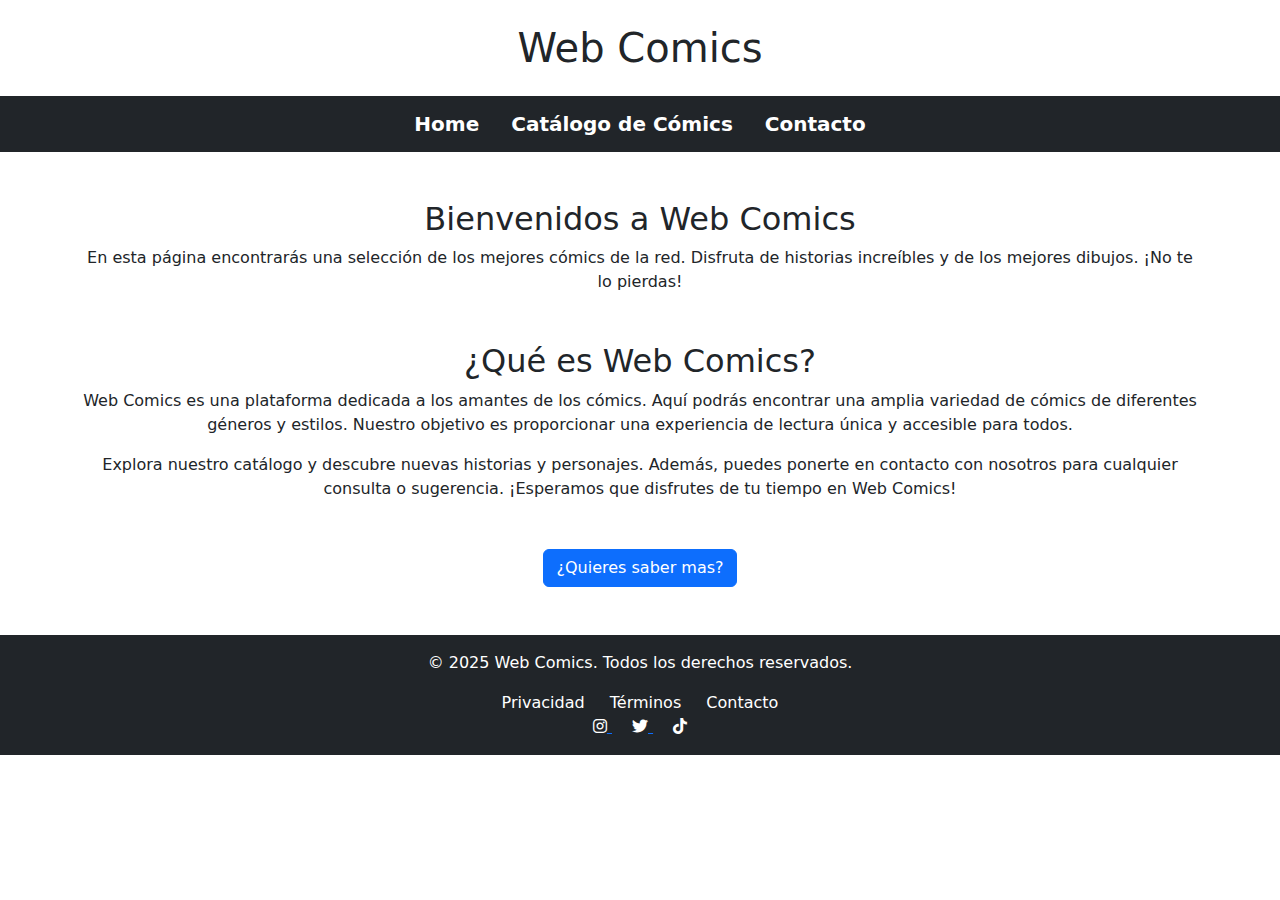
<file: index.html>
<!DOCTYPE html>
<html lang="en">

<head>
  <meta charset="UTF-8">
  <meta name="viewport" content="width=device-width, initial-scale=1.0">
  <title>Web Comics</title>
  <link rel="stylesheet" href="css/index.css">
  <!-- Iconos de bootstrap (redes sociales en mi caso:) -->
  <link rel="stylesheet" href="https://cdnjs.cloudflare.com/ajax/libs/font-awesome/6.5.1/css/all.min.css">
  <!-- Bootstrap 5 general -->
  <link rel="stylesheet" href="https://cdn.jsdelivr.net/npm/bootstrap@5.3.3/dist/css/bootstrap.min.css">


</head>

<body>
  <!--Creació d’una pàgina web de còmics amb Bootstrap 5
    Elementos a utiliar:
      -Grid System per organizar els elements a pantalla.
      -Navbar per a la navegació entre pàgines o seccions.  
      -Buttons par a la interacció amb els usuaris.
      -Cards per a presentar els còmics de forma atractiva
      -Progress Bars per a representar visualment información, com el % de lectura 
      -Footer per incloure información de contacte o drets d’autor-->

  <header>
    <h1 class="text-center my-4">Web Comics</h1>
    <nav class="navbar navbar-expand-lg navbar-dark bg-dark">
      <div class="container-fluid d-flex justify-content-center">
        <a class="navbar-brand fw-bold fs-5 mx-3" href="index.html">Home</a>
        <a class="navbar-brand fw-bold fs-5 mx-3" href="catalogo.html">Catálogo de Cómics</a>
        <a class="navbar-brand fw-bold fs-5 mx-3" href="contacto.html">Contacto</a>
      </div>
    </nav>
  </header>

  <main>
    <!-- Explicacion de la pagina -->
    <section class="container my-5">
      <h2 class="text-center">Bienvenidos a Web Comics</h2>
      <p class="text-center">En esta página encontrarás una selección de los mejores cómics de la red. Disfruta de
        historias increíbles y de los mejores dibujos. ¡No te lo pierdas!</p>
    </section>

    <!-- Sección de explicación -->
    <section class="container my-5">
      <h2 class="text-center">¿Qué es Web Comics?</h2>
      <p class="text-center">Web Comics es una plataforma dedicada a los amantes de los cómics. Aquí podrás encontrar
        una amplia variedad de cómics de diferentes géneros y estilos. Nuestro objetivo es proporcionar una experiencia
        de lectura única y accesible para todos.</p>
      <p class="text-center">Explora nuestro catálogo y descubre nuevas historias y personajes. Además, puedes ponerte
        en contacto con nosotros para cualquier consulta o sugerencia. ¡Esperamos que disfrutes de tu tiempo en Web
        Comics!</p>
    </section>
  </main>


  <!-- Button trigger modal -->
  <div class="text-center my-5">
    <button type="button" class="btn btn-primary" data-bs-toggle="modal" data-bs-target="#exampleModal">
      ¿Quieres saber mas?
    </button>
  </div>

  <!-- Modal -->
  <div class="modal fade" id="exampleModal" tabindex="-1" aria-labelledby="exampleModalLabel" aria-hidden="true">
    <div class="modal-dialog">
      <div class="modal-content">
        <div class="modal-header">
          <h1 class="modal-title fs-5" id="exampleModalLabel">¡Visita la web oficial de marvel para mas informacion!</h1>
          <button type="button" class="btn-close" data-bs-dismiss="modal" aria-label="Close"></button>
        </div>
        <div class="modal-footer">
          <a href="https://www.marvel.com/comics" class="btn btn-primary">Clica y visita</a>
        </div>
      </div>
    </div>
  </div>



  <footer>
    <div class="container-fluid bg-dark text-white text-center py-3">
      <p>&copy; 2025 Web Comics. Todos los derechos reservados.</p>
      <div>
        <a href="#" style="margin: 0 10px; text-decoration: none; color: #ffffff;">Privacidad</a>
        <a href="#" style="margin: 0 10px; text-decoration: none; color: #ffffff;">Términos</a>
        <a href="#" style="margin: 0 10px; text-decoration: none; color: #ffffff;">Contacto</a>
      </div>
      <div>
        <a href="https://www.instagram.com/accounts/login/?locale=es_ES" style="margin: 0 10px;">
          <i class="fab fa-instagram" style="color: #ffffff;"></i>
        </a>
        <a href="https://x.com/?mx=2" style="margin: 0 10px;">
          <i class="fab fa-twitter" style="color: #ffffff;"></i>
        </a>
        <a href="https://www.tiktok.com/es/" style="margin: 0 10px;">
          <i class="fab fa-tiktok" style="color: #ffffff;"></i>
        </a>
      </div>
    </div>
  </footer>

  <!-- Bootstrap 5 JS -->
  <script src="https://cdn.jsdelivr.net/npm/bootstrap@5.3.3/dist/js/bootstrap.min.js" integrity="sha384-0pUGZvbkm6XF6gxjEnlmuGrJXVbNuzT9qBBavbLwCsOGabYfZo0T0to5eqruptLy" crossorigin="anonymous"></script>
  <!-- Bootstrap 5 JS con popper.js -->
  <script src="https://cdn.jsdelivr.net/npm/bootstrap@5.3.3/dist/js/bootstrap.bundle.min.js" integrity="sha384-ho+yB90D+AF1U0UptL3PsZNnW3cocInFYKx+H/r+93EavpN+X9/2z5oR8q5KWp6m" crossorigin="anonymous"></script>

</body>

</html>
</file>
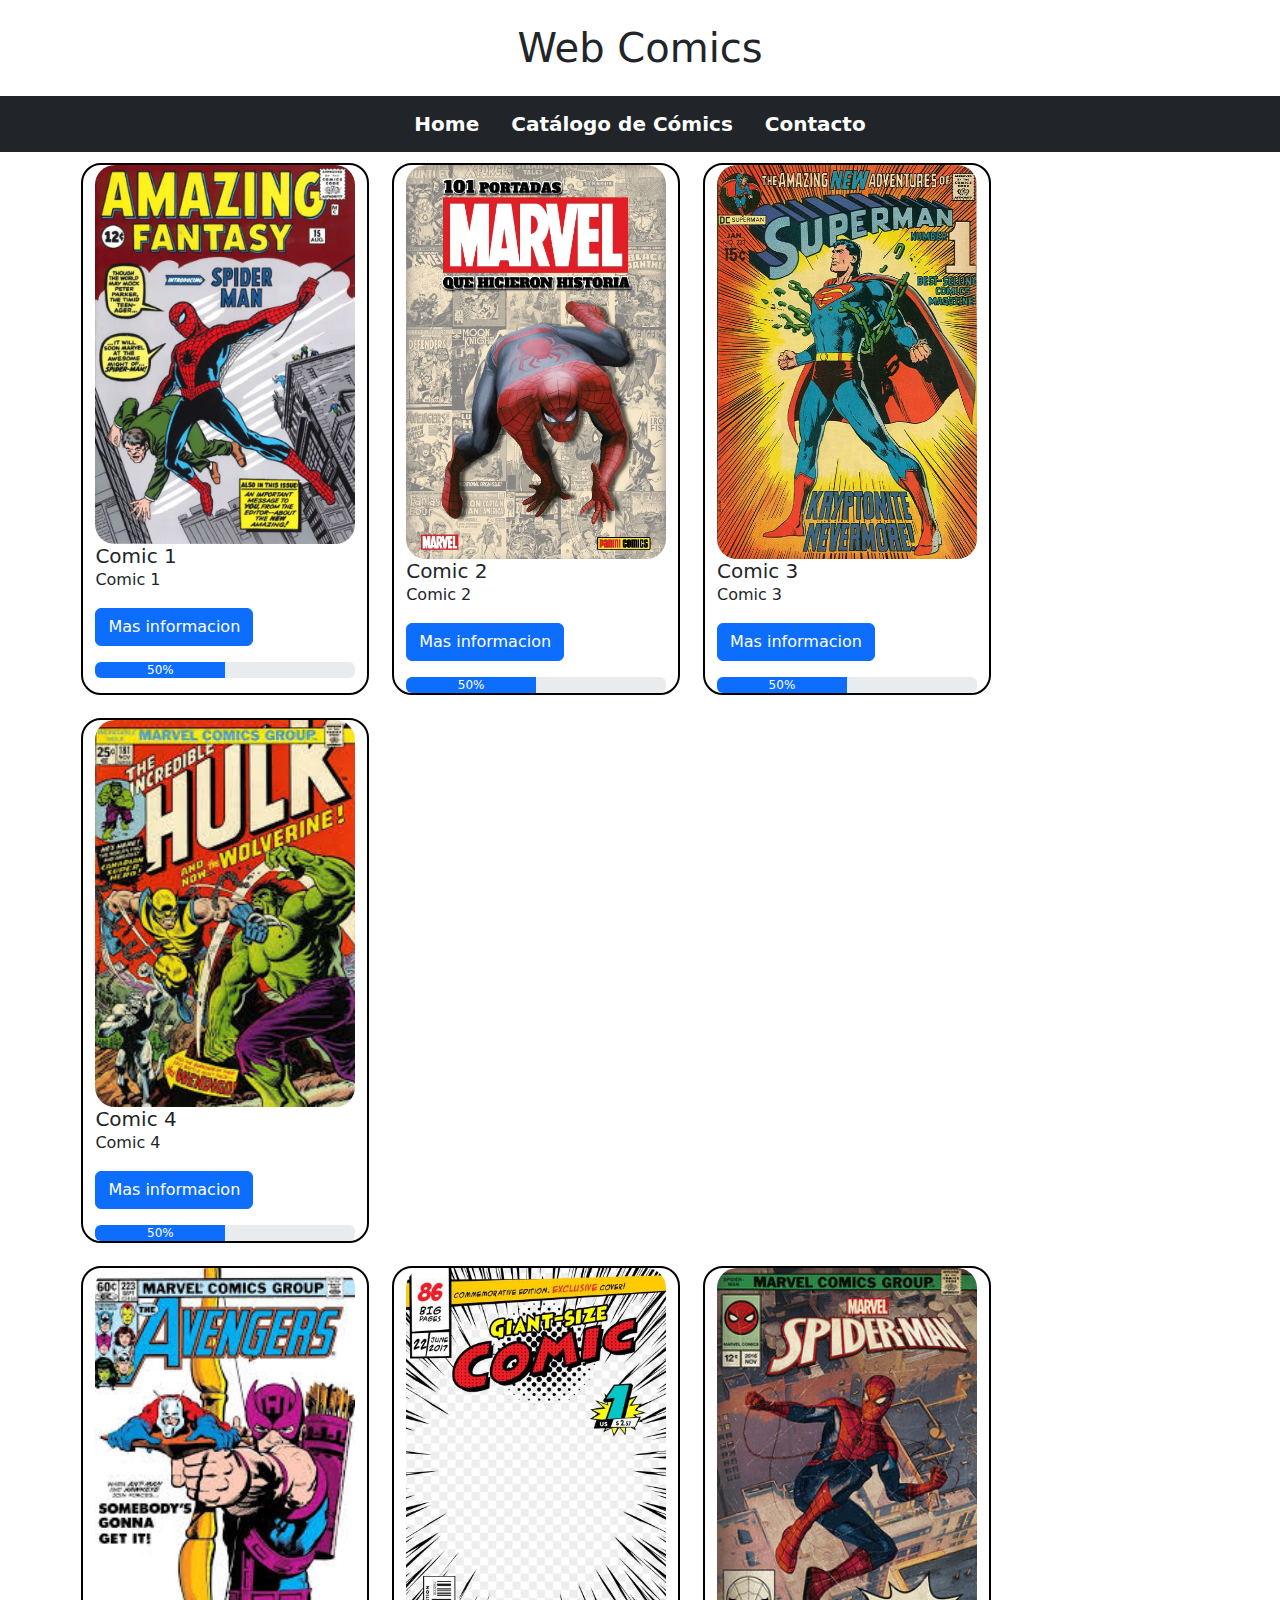
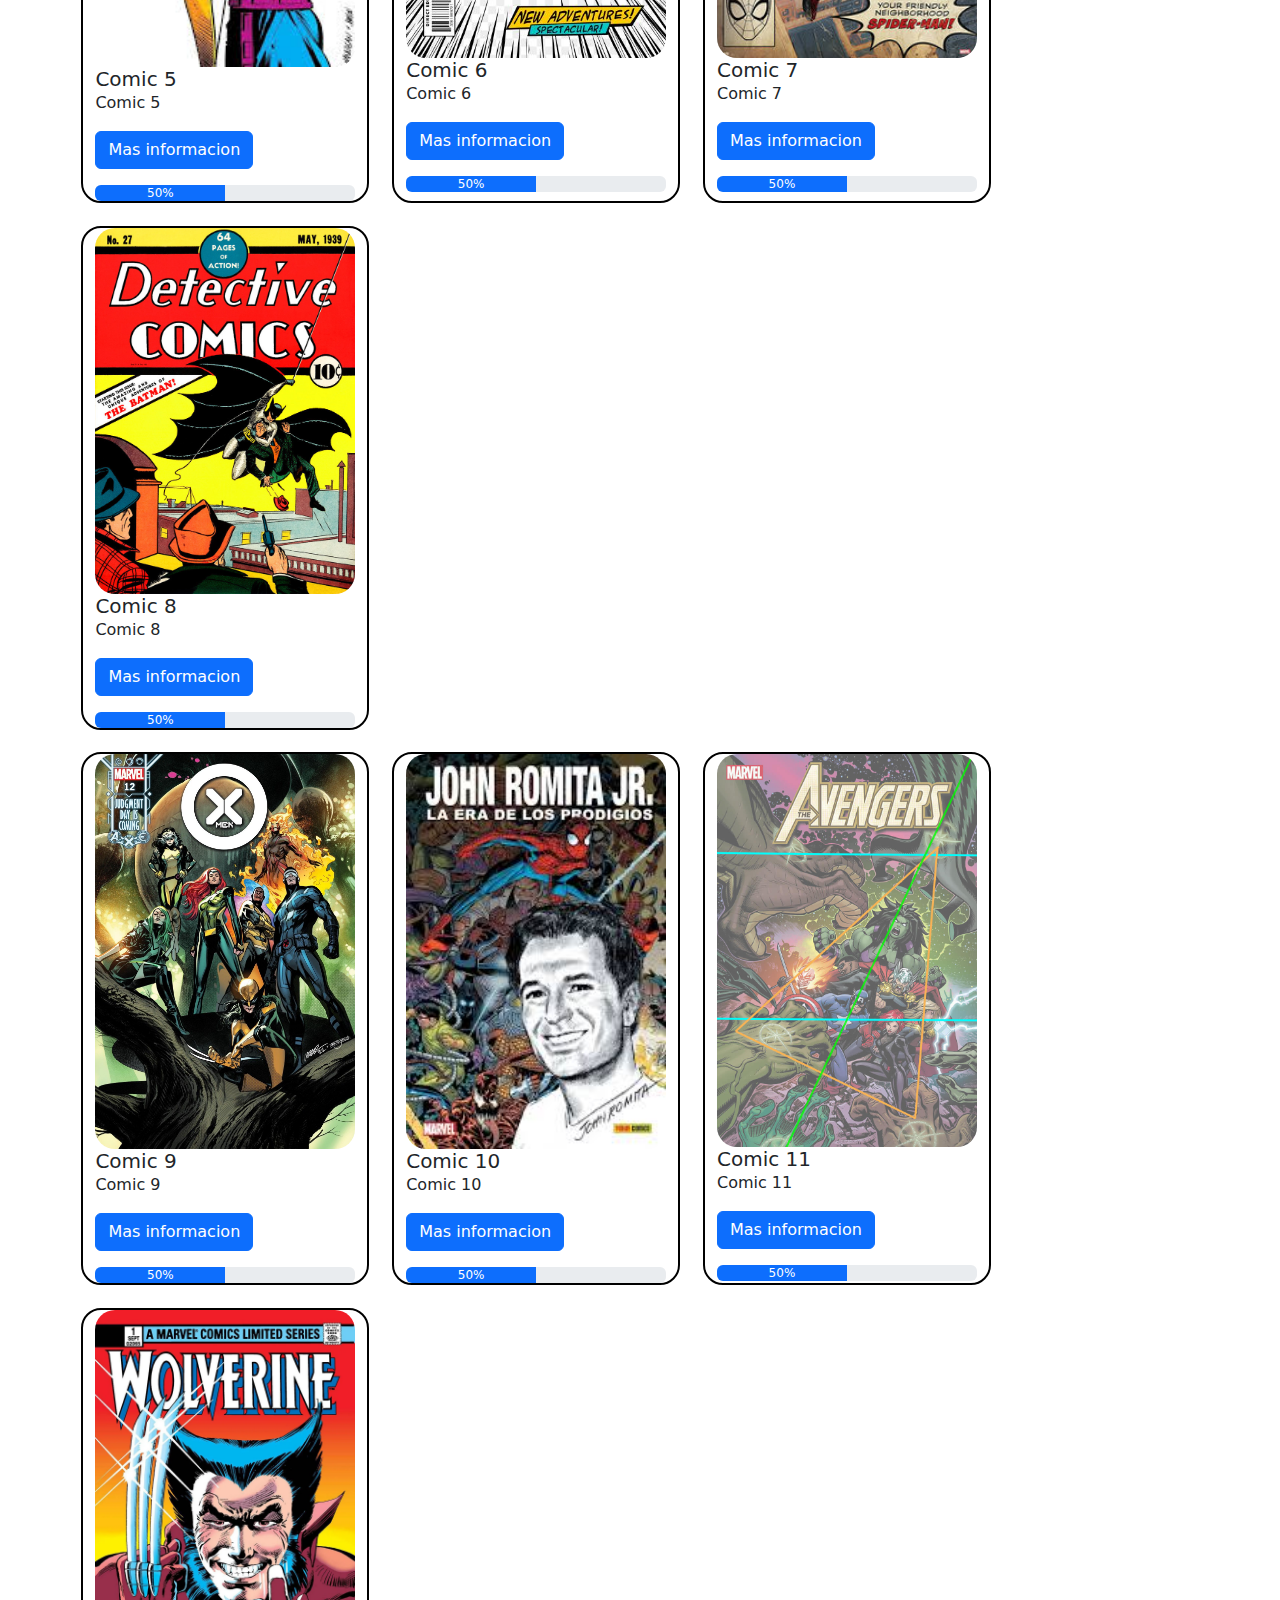
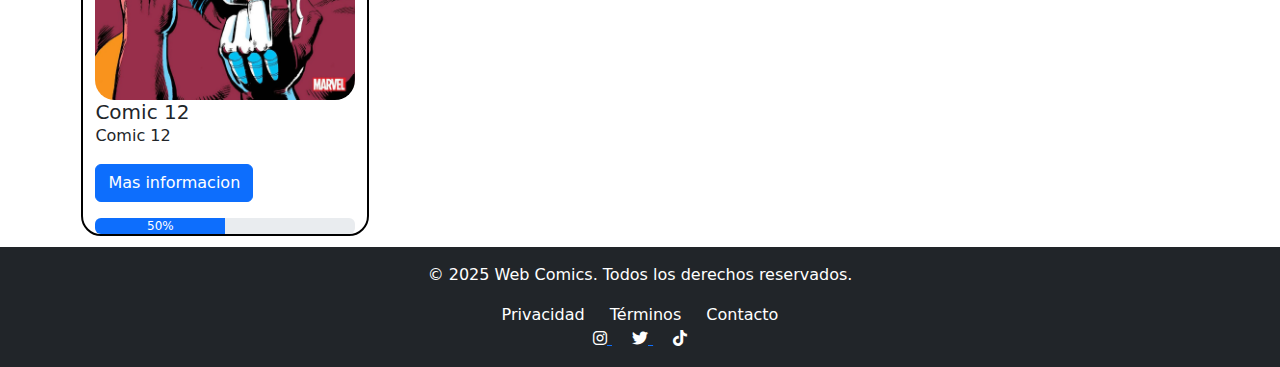
<file: catalogo.html>
<!DOCTYPE html>
<html lang="en">

<head>
    <meta charset="UTF-8">
    <meta name="viewport" content="width=device-width, initial-scale=1.0">
    <title>Web Comics</title>
    <link rel="stylesheet" href="https://cdn.jsdelivr.net/npm/bootstrap@5.3.3/dist/css/bootstrap.min.css">
    <link rel="stylesheet" href="css/catalogo.css">
    <link rel="stylesheet" href="https://cdnjs.cloudflare.com/ajax/libs/font-awesome/6.5.1/css/all.min.css">

</head>

<body>
    <!--Creació d’una pàgina web de còmics amb Bootstrap 5
    Elementos a utiliar:
      -Grid System per organizar els elements a pantalla.
      -Navbar per a la navegació entre pàgines o seccions.  
      -Buttons par a la interacció amb els usuaris.
      -Cards per a presentar els còmics de forma atractiva
      -Progress Bars per a representar visualment información, com el % de lectura 
      -Footer per incloure información de contacte o drets d’autor-->

    <header>
        <h1 class="text-center my-4">Web Comics</h1>
        <nav class="navbar navbar-expand-lg navbar-dark bg-dark">
            <div class="container-fluid d-flex justify-content-center">
                <a class="navbar-brand fw-bold fs-5 mx-3" href="index.html">Home</a>
                <a class="navbar-brand fw-bold fs-5 mx-3" href="catalogo.html">Catálogo de Cómics</a>
                <a class="navbar-brand fw-bold fs-5 mx-3" href="contacto.html">Contacto</a>
            </div>
        </nav>
    </header>


    <main>
        <!-- Empezamos con los comics: -->
        <div class="container">
            <div class="columnaDe5 row row-cols-auto">
                <div class="card1 col" style="width: 18rem;">
                    <img src="img/1.jpg" class="card-img-top" alt="...">
                    <div class="card-body">
                        <h5 class="card-title">Comic 1</h5>
                        <p class="card-text">Comic 1</p>
                        <a href="#" class="btn btn-primary">Mas informacion</a>
                        <div class="progress mt-3">
                            <div class="progress-bar" role="progressbar" style="width: 50%;" aria-valuenow="50"
                                aria-valuemin="0" aria-valuemax="100">50%</div>
                        </div>
                    </div>
                </div>

                <div class="card1 col" style="width: 18rem;">
                    <img src="img/2.jpg" class="card-img-top" alt="...">
                    <div class="card-body">
                        <h5 class="card-title">Comic 2</h5>
                        <p class="card-text">Comic 2</p>
                        <a href="#" class="btn btn-primary">Mas informacion</a>
                        <div class="progress mt-3">
                            <div class="progress-bar" role="progressbar" style="width: 50%;" aria-valuenow="50"
                                aria-valuemin="0" aria-valuemax="100">50%</div>
                        </div>
                    </div>
                </div>

                <div class="card1 col" style="width: 18rem;">
                    <img src="img/3.jpg" class="card-img-top" alt="...">
                    <div class="card-body">
                        <h5 class="card-title">Comic 3</h5>
                        <p class="card-text">Comic 3</p>
                        <a href="#" class="btn btn-primary">Mas informacion</a>
                        <div class="progress mt-3">
                            <div class="progress-bar" role="progressbar" style="width: 50%;" aria-valuenow="50"
                                aria-valuemin="0" aria-valuemax="100">50%</div>
                        </div>
                    </div>
                </div>

                <div class="card1 col" style="width: 18rem;">
                    <img src="img/4.jpg" class="card-img-top" alt="...">
                    <div class="card-body">
                        <h5 class="card-title">Comic 4</h5>
                        <p class="card-text">Comic 4</p>
                        <a href="#" class="btn btn-primary">Mas informacion</a>
                        <div class="progress mt-3">
                            <div class="progress-bar" role="progressbar" style="width: 50%;" aria-valuenow="50"
                                aria-valuemin="0" aria-valuemax="100">50%</div>
                        </div>
                    </div>
                </div>
            </div>
        </div>

        <div class="container">
            <div class="row row-cols-auto">
                <div class="card1 col" style="width: 18rem;">
                    <img src="img/6.jpg" class="card-img-top" alt="...">
                    <div class="card-body">
                        <h5 class="card-title">Comic 5</h5>
                        <p class="card-text">Comic 5</p>
                        <a href="#" class="btn btn-primary">Mas informacion</a>
                        <div class="progress mt-3">
                            <div class="progress-bar" role="progressbar" style="width: 50%;" aria-valuenow="50"
                                aria-valuemin="0" aria-valuemax="100">50%</div>
                        </div>
                    </div>
                </div>

                <div class="card1 col" style="width: 18rem;">
                    <img src="img/7.jpg" class="card-img-top" alt="...">
                    <div class="card-body">
                        <h5 class="card-title">Comic 6</h5>
                        <p class="card-text">Comic 6</p>
                        <a href="#" class="btn btn-primary">Mas informacion</a>
                        <div class="progress mt-3">
                            <div class="progress-bar" role="progressbar" style="width: 50%;" aria-valuenow="50"
                                aria-valuemin="0" aria-valuemax="100">50%</div>
                        </div>
                    </div>
                </div>

                <div class="card1 col" style="width: 18rem;">
                    <img src="img/8.jpg" class="card-img-top" alt="...">
                    <div class="card-body">
                        <h5 class="card-title">Comic 7</h5>
                        <p class="card-text">Comic 7</p>
                        <a href="#" class="btn btn-primary">Mas informacion</a>
                        <div class="progress mt-3">
                            <div class="progress-bar" role="progressbar" style="width: 50%;" aria-valuenow="50"
                                aria-valuemin="0" aria-valuemax="100">50%</div>
                        </div>
                    </div>
                </div>

                <div class="card1 col" style="width: 18rem;">
                    <img src="img/9.jpg" class="card-img-top" alt="...">
                    <div class="card-body">
                        <h5 class="card-title">Comic 8</h5>
                        <p class="card-text">Comic 8</p>
                        <a href="#" class="btn btn-primary">Mas informacion</a>
                        <div class="progress mt-3">
                            <div class="progress-bar" role="progressbar" style="width: 50%;" aria-valuenow="50"
                                aria-valuemin="0" aria-valuemax="100">50%</div>
                        </div>
                    </div>
                </div>
            </div>
        </div>

        <div class="container">
            <div class="row row-cols-auto">
                <div class="card1 col" style="width: 18rem;">
                    <img src="img/11.jpg" class="card-img-top" alt="...">
                    <div class="card-body">
                        <h5 class="card-title">Comic 9</h5>
                        <p class="card-text">Comic 9</p>
                        <a href="#" class="btn btn-primary">Mas informacion</a>
                        <div class="progress mt-3">
                            <div class="progress-bar" role="progressbar" style="width: 50%;" aria-valuenow="50"
                                aria-valuemin="0" aria-valuemax="100">50%</div>
                        </div>
                    </div>
                </div>

                <div class="card1 col" style="width: 18rem;">
                    <img src="img/12.jpg" class="card-img-top" alt="...">
                    <div class="card-body">
                        <h5 class="card-title">Comic 10</h5>
                        <p class="card-text">Comic 10</p>
                        <a href="#" class="btn btn-primary">Mas informacion</a>
                        <div class="progress mt-3">
                            <div class="progress-bar" role="progressbar" style="width: 50%;" aria-valuenow="50"
                                aria-valuemin="0" aria-valuemax="100">50%</div>
                        </div>
                    </div>
                </div>

                <div class="card1 col" style="width: 18rem;">
                    <img src="img/13.jpg" class="card-img-top" alt="...">
                    <div class="card-body">
                        <h5 class="card-title">Comic 11</h5>
                        <p class="card-text">Comic 11</p>
                        <a href="#" class="btn btn-primary">Mas informacion</a>
                        <div class="progress mt-3">
                            <div class="progress-bar" role="progressbar" style="width: 50%;" aria-valuenow="50"
                                aria-valuemin="0" aria-valuemax="100">50%</div>
                        </div>
                    </div>
                </div>

                <div class="card1 col" style="width: 18rem;">
                    <img src="img/14.jpg" class="card-img-top" alt="...">
                    <div class="card-body">
                        <h5 class="card-title">Comic 12</h5>
                        <p class="card-text">Comic 12</p>
                        <a href="#" class="btn btn-primary">Mas informacion</a>
                        <div class="progress mt-3">
                            <div class="progress-bar" role="progressbar" style="width: 50%;" aria-valuenow="50"
                                aria-valuemin="0" aria-valuemax="100">50%</div>
                        </div>
                    </div>
                </div>
            </div>
        </div>
    </main>

    <footer>
        <div class="container-fluid bg-dark text-white text-center py-3">
          <p>&copy; 2025 Web Comics. Todos los derechos reservados.</p>
          <div>
            <a href="#" style="margin: 0 10px; text-decoration: none; color: #ffffff;">Privacidad</a>
            <a href="#" style="margin: 0 10px; text-decoration: none; color: #ffffff;">Términos</a>
            <a href="#" style="margin: 0 10px; text-decoration: none; color: #ffffff;">Contacto</a>
          </div>
          <div>
            <a href="https://www.instagram.com/accounts/login/?locale=es_ES" style="margin: 0 10px;">
              <i class="fab fa-instagram" style="color: #ffffff;"></i>
            </a>
            <a href="https://x.com/?mx=2" style="margin: 0 10px;">
              <i class="fab fa-twitter" style="color: #ffffff;"></i>
            </a>
            <a href="https://www.tiktok.com/es/" style="margin: 0 10px;">
              <i class="fab fa-tiktok" style="color: #ffffff;"></i>
            </a>
          </div>
        </div>
      </footer>


      <script src="https://cdn.jsdelivr.net/npm/@popperjs/core@2.11.8/dist/umd/popper.min.js" integrity="sha384-I7E8VVD/ismYTF4hNIPjVp/Zjvgyol6VFvRkX/vR+Vc4jQkC+hVqc2pM8ODewa9r" crossorigin="anonymous"></script>

</body>

</html>
</file>
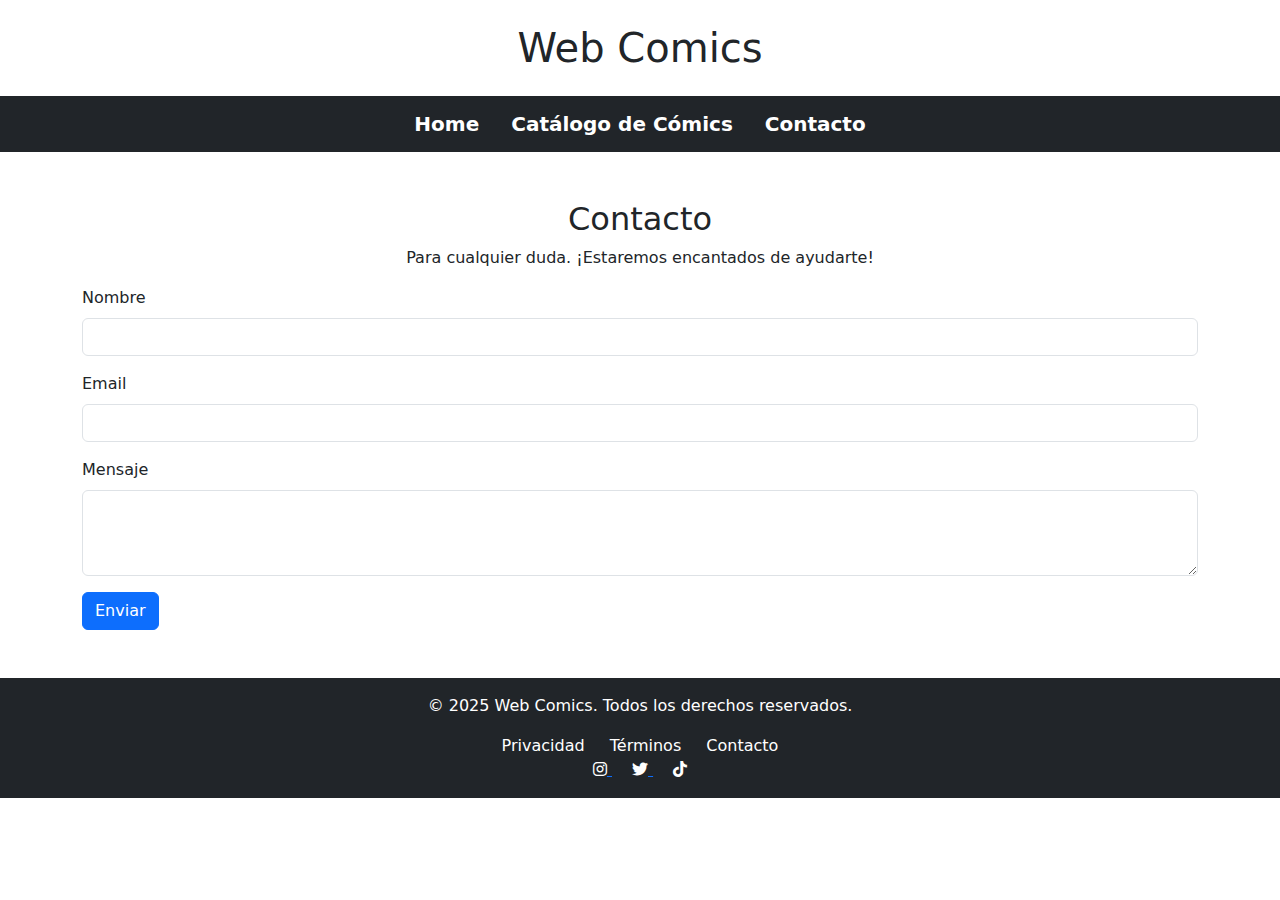
<file: contacto.html>
<!DOCTYPE html>
<html lang="en">

<head>
  <meta charset="UTF-8">
  <meta name="viewport" content="width=device-width, initial-scale=1.0">
  <title>Web Comics</title>
  <link rel="stylesheet" href="css/index.css">
  <link rel="stylesheet" href="https://cdnjs.cloudflare.com/ajax/libs/font-awesome/6.5.1/css/all.min.css">
  <link rel="stylesheet" href="https://cdn.jsdelivr.net/npm/bootstrap@5.3.3/dist/css/bootstrap.min.css">


</head>

<body>
  <!--Creació d’una pàgina web de còmics amb Bootstrap 5
    Elementos a utiliar:
      -Grid System per organizar els elements a pantalla.
      -Navbar per a la navegació entre pàgines o seccions.  
      -Buttons par a la interacció amb els usuaris.
      -Cards per a presentar els còmics de forma atractiva
      -Progress Bars per a representar visualment información, com el % de lectura 
      -Footer per incloure información de contacte o drets d’autor-->

  <header>
    <h1 class="text-center my-4">Web Comics</h1>
    <nav class="navbar navbar-expand-lg navbar-dark bg-dark">
      <div class="container-fluid d-flex justify-content-center">
        <a class="navbar-brand fw-bold fs-5 mx-3" href="index.html">Home</a>
        <a class="navbar-brand fw-bold fs-5 mx-3" href="catalogo.html">Catálogo de Cómics</a>
        <a class="navbar-brand fw-bold fs-5 mx-3" href="contacto.html">Contacto</a>
      </div>
    </nav>
  </header>

  <main>
    <section class="container my-5">
      <h2 class="text-center">Contacto</h2>
      <p class="text-center">Para cualquier duda. ¡Estaremos
        encantados de ayudarte!</p>
      <form action="enviar.php" method="post">
        <div class="mb-3">
          <label for="nombre" class="form-label">Nombre</label>
          <input type="text" class="form-control" id="nombre" name="nombre">
        </div>
        <div class="mb-3">
          <label for="email" class="form-label">Email</label>
          <input type="email" class="form-control" id="email" name="email">
        </div>
        <div class="mb-3">
          <label for="mensaje" class="form-label">Mensaje</label>
          <textarea class="form-control" id="mensaje" name="mensaje" rows="3"></textarea>
        </div>
        <button type="submit" class="btn btn-primary">Enviar</button>
      </form>
  </main>



  <footer>
    <div class="container-fluid bg-dark text-white text-center py-3">
      <p>&copy; 2025 Web Comics. Todos los derechos reservados.</p>
      <div>
        <a href="#" style="margin: 0 10px; text-decoration: none; color: #ffffff;">Privacidad</a>
        <a href="#" style="margin: 0 10px; text-decoration: none; color: #ffffff;">Términos</a>
        <a href="#" style="margin: 0 10px; text-decoration: none; color: #ffffff;">Contacto</a>
      </div>
      <div>
        <a href="https://www.instagram.com/accounts/login/?locale=es_ES" style="margin: 0 10px;">
          <i class="fab fa-instagram" style="color: #ffffff;"></i>
        </a>
        <a href="https://x.com/?mx=2" style="margin: 0 10px;">
          <i class="fab fa-twitter" style="color: #ffffff;"></i>
        </a>
        <a href="https://www.tiktok.com/es/" style="margin: 0 10px;">
          <i class="fab fa-tiktok" style="color: #ffffff;"></i>
        </a>
      </div>
    </div>
  </footer>
  <script src="https://cdn.jsdelivr.net/npm/@popperjs/core@2.11.8/dist/umd/popper.min.js" integrity="sha384-I7E8VVD/ismYTF4hNIPjVp/Zjvgyol6VFvRkX/vR+Vc4jQkC+hVqc2pM8ODewa9r" crossorigin="anonymous"></script>

</body>

</html>
</file>
<file: css/index.css>
#exampleModal{
}
</file>
<file: css/catalogo.css>
.card1 {
    margin: 1%;
    border: 2px solid black;
    border-radius: 20px;
    width: 24rem; /* Ajuste del ancho de la tarjeta */
}

.card1 img {
    border-radius: 20px;
    width: 100%;
}
</file>
